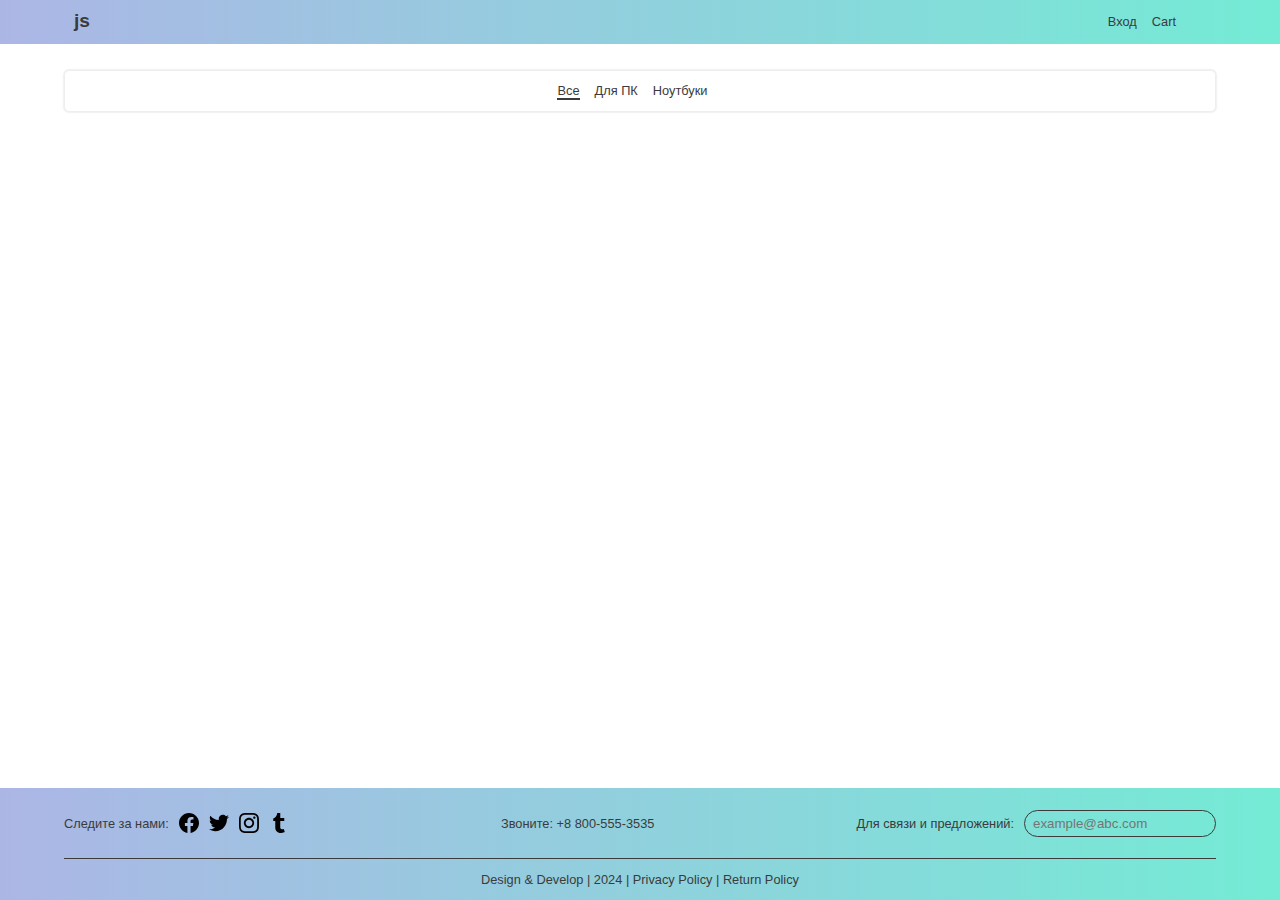
<file: index.html>
<!DOCTYPE html>
<html lang="en">

<head>
	<meta charset="UTF-8" />
	<meta name="viewport" content="width=device-width, initial-scale=1.0" />
	<meta http-equiv="X-UA-Compatible" content="ie=edge" />
	<link href="https://fonts.googleapis.com/icon?family=Material+Icons" rel="stylesheet" />
	<link rel="stylesheet" href="style.css" />
	<title>diplom</title>
</head>

<body onload="getUser()">
	
	<header>
		<div class="container">
			<nav>
				<div class="logo">
					<span class="title"> <a href="/index.html">js</a></span>
					<!-- <span class="icon"><i class="material-icons">shopping_cart</i></span> -->
				</div>
				<div class="nav-link">
					<ul>
						<li class="nav-item"><a href="/auth/login.html" id="loginButton">Вход</a></li>
						<li class="nav-item" id="basket-container"><i class="material-icons">shopping_basket</i><span id="basket"></span></li>
						<li class="nav-item"><a onclick="getCart()" id="cartName">Корзина</a></li>
						<li class="nav-item"><a onclick="logout()" id="logoutButton">Выход</a></li>
					</ul>
				</div>
			</nav>
		</div>
	</header>
	

	
	<main class="container">
		<div class="category-bar">
			<div class="nav-link center">
					<ul>
						<li id="cat-all" class="nav-item active"><a onclick="getAll()">Все</a></li>
						<li id="cat-pc" class="nav-item" ><a onclick="getForPc()">Для ПК</a></li>
						<li id="cat-lap" class="nav-item"><a onclick="getLaptops()">Ноутбуки</a></li>
					</ul>
			</div>
		</div>
		<div class="flex-container">
			<div class="product-list-container" id="product-container"></div>
		</div>
	</main>
	

	
	<footer>
		<div class="container">
			<div class="footer-container">
				<div class="foot-col-social">
					<div class="social-text">
						<p>Следите за нами:</p>
					</div>
					<ul class="social">
						<li><a href="#" class="foot-icons facebook"></a></li>
						<li><a href="#" class="foot-icons twitter"></a></li>
						<li><a href="#" class="foot-icons instagram"></a></li>
						<li><a href="#" class="foot-icons tumblr"></a></li>
					</ul>
				</div>
				<div class="foot-col-text">
					<p>Звоните: +8 800-555-3535</p>
				</div>
				<div class="foot-col-newsletter">
					<div class="newsletter-text">
						<p>Для связи и предложений:</p>
					</div>
					<div class="newsletter-input">
						<input type="email" class="foot-input" placeholder="example@abc.com" />
					</div>
				</div>
			</div>
			<div class="line"></div>
			<div class="footer-text">
				<p>
					Design & Develop |  2024 |
					<a href="">Privacy Policy</a> | <a href="">Return Policy</a>
				</p>
			</div>
		</div>
	</footer>
	
	<script src="./app.js"></script>
</body>

</html>
</file>
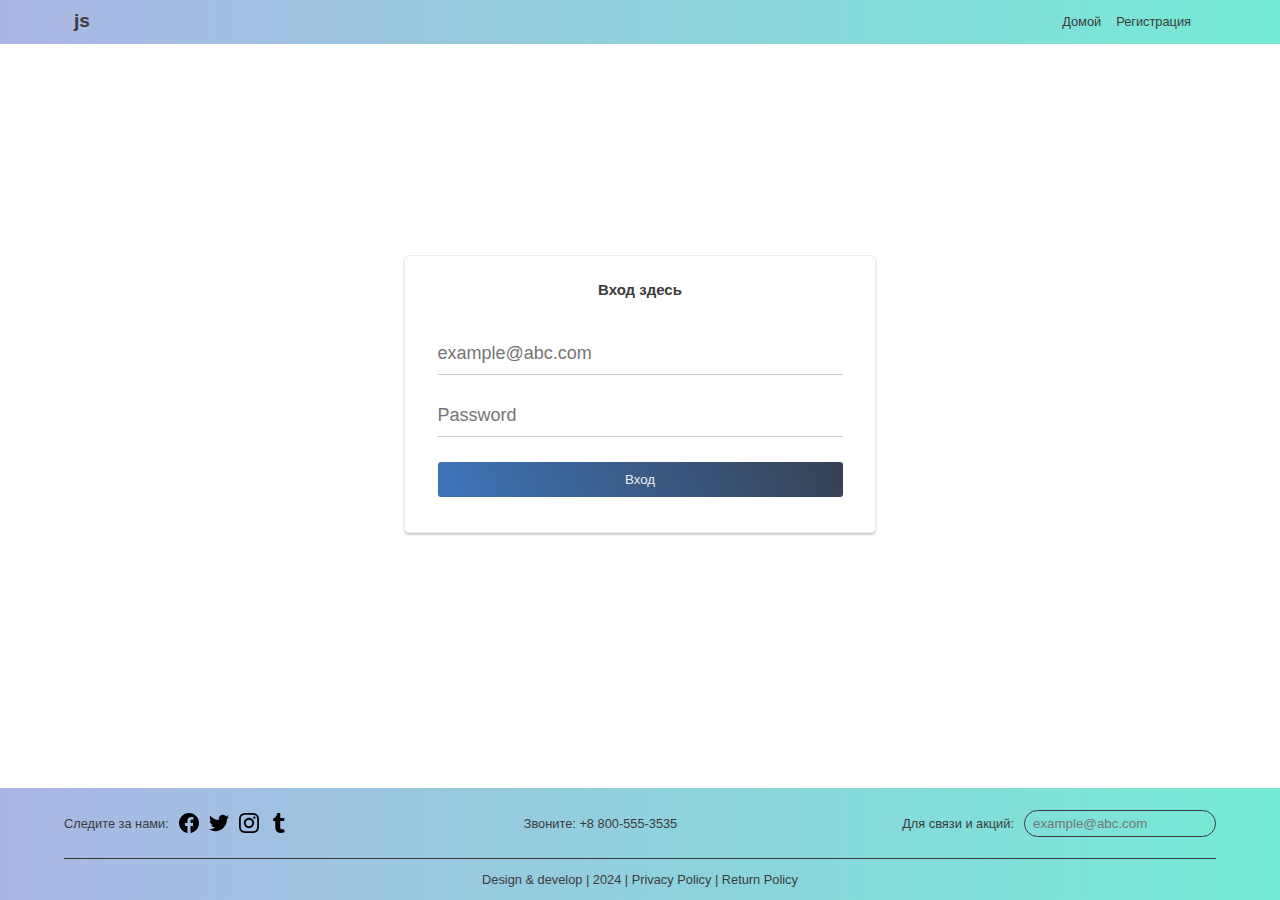
<file: auth/login.html>
<!DOCTYPE html>
<html lang="en">

<head>
	<meta charset="UTF-8" />
	<meta name="viewport" content="width=device-width, initial-scale=1.0" />
	<meta http-equiv="X-UA-Compatible" content="ie=edge" />
	<link href="https://fonts.googleapis.com/icon?family=Material+Icons" rel="stylesheet" />
	<link rel="stylesheet" href="../style.css" />
	<title>js</title>
</head>

<body>
	
	<header>
		<div class="container">
			<nav>
				<div class="logo">
					<span class="title"> <a href="/index.html">js</a></span>
					<!-- <span class="icon"><i class="material-icons">shopping_cart</i></span> -->
				</div>
				<div class="nav-link">
					<ul>
						<li class="nav-item"><a href="/index.html">Домой</a></li>
						<li class="nav-item"><a href="/auth/signup.html">Регистрация</a></li>
					</ul>
				</div>
			</nav>
		</div>
	</header>
	

	
	<main class="container auth-main">
		<div class="card">
			<div class="card-tile">
				<h3>Вход здесь</h3>
			</div>
			<div class="card-content">
				<form action="javascript:login()" class="form-container">
					<input class="form-input" type="email" name="loginEmail" id="loginEmail" placeholder="example@abc.com"
						required />
					<input class="form-input" type="password" name="loginPassword" id="loginPassword" placeholder="Password"
						required />
					<button type="submit" class="btn">Вход</button>
				</form>

			</div>
		</div>
	</main>
	

	
	<footer>
		<div class="container">
			<div class="footer-container">
				<div class="foot-col-social">
					<div class="social-text">
						<p>Следите за нами:</p>
					</div>
					<ul class="social">
						<li><a href="#" class="foot-icons facebook"></a></li>
						<li><a href="" class="foot-icons twitter"></a></li>
						<li><a href="" class="foot-icons instagram"></a></li>
						<li><a href="" class="foot-icons tumblr"></a></li>
					</ul>
				</div>
				<div class="foot-col-text">
					<p>Звоните: +8 800-555-3535</p>
				</div>
				<div class="foot-col-newsletter">
					<div class="newsletter-text">
						<p>Для связи и акций:</p>
					</div>
					<div class="newsletter-input">
						<input type="email" class="foot-input" placeholder="example@abc.com" />
					</div>
				</div>
			</div>
			<div class="line"></div>
			<div class="footer-text">
				<p>
					Design & develop | 2024 |
					<a href="">Privacy Policy</a> | <a href="">Return Policy</a>
				</p>
			</div>
		</div>
	</footer>
	
	<script src="/auth/auth.js"></script>
</body>

</html>
</file>
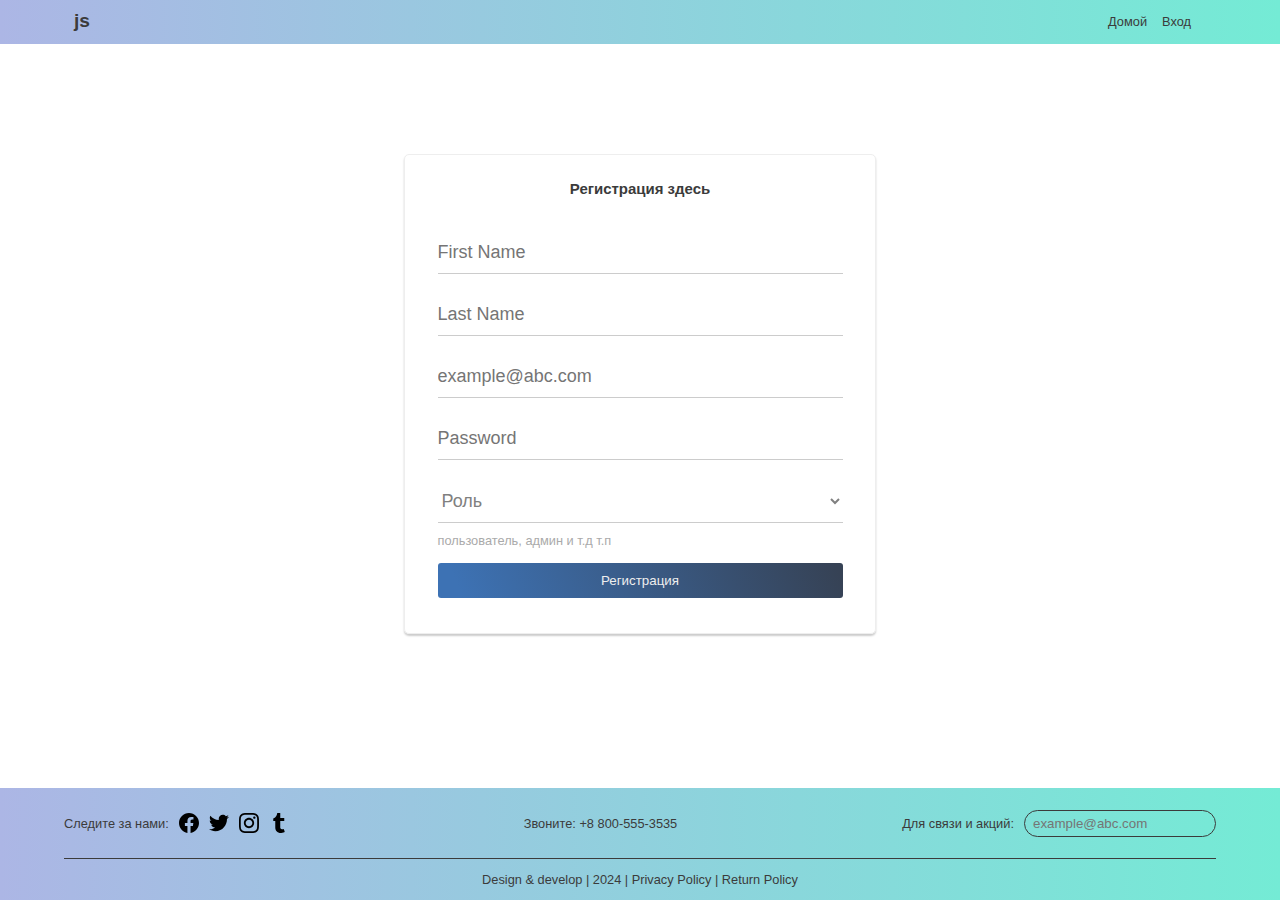
<file: auth/signup.html>
<!DOCTYPE html>
<html lang="en">
  <head>
	<meta charset="UTF-8" />
	<meta name="viewport" content="width=device-width, initial-scale=1.0" />
	<meta http-equiv="X-UA-Compatible" content="ie=edge" />
	<link
	  href="https://fonts.googleapis.com/icon?family=Material+Icons"
	  rel="stylesheet"
	/>
	<link rel="stylesheet" href="../style.css" />
	<title>js</title>
  </head>

  <body>
	
	<header>
	  <div class="container">
		<nav>
		  <div class="logo">
			<span class="title"> <a href="/index.html">js</a></span>
			<!-- <span class="icon"><i class="material-icons">shopping_cart</i></span> -->
		  </div>
		  <div class="nav-link">
			<ul>
				<li class="nav-item"><a href="/index.html">Домой </a></li>
			  <li class="nav-item"><a href="/auth/login.html">Вход</a></li>
			</ul>
		  </div>
		</nav>
	  </div>
	</header>

	<main class="container auth-main">
	  <div class="card">
		<div class="card-tile">
		  <h3>Регистрация здесь</h3>
		</div>
		<div class="card-content">
		  <form action="javascript:register()" class="form-container">
			<input
			  class="form-input"
			  type="text"
			  name="firstName"
			  id="firstName"
			  placeholder="First Name"
			  required
			/>
			<input
			  class="form-input"
			  type="text"
			  name="lastName"
			  id="lastName"
			  placeholder="Last Name"
			  required
			/>
			<input
			  class="form-input"
			  type="email"
			  name="email"
			  id="email"
			  placeholder="example@abc.com"
			  required
			/>
			<input
			  class="form-input"
			  type="password"
			  name="password"
			  id="password"
			  placeholder="Password"
			  required
			/>
			<select name="role" id="role" class="form-input select">
				<option disabled selected >Роль</option>
				<option value="user">Клиент</option>
				<option value="admin">Администратор</option>
			</select>
			<span class="hint-text">пользователь, админ и т.д т.п</span>
			<button type="submit" class="btn">Регистрация</button>
		  </form>
		</div>
	  </div>
	</main>

	<footer>
	  <div class="container">
		<div class="footer-container">
		  <div class="foot-col-social">
			<div class="social-text">
			  <p>Следите за нами:</p>
			</div>
			<ul class="social">
			  <li><a href="#" class="foot-icons facebook"></a></li>
			  <li><a href="" class="foot-icons twitter"></a></li>
			  <li><a href="" class="foot-icons instagram"></a></li>
			  <li><a href="" class="foot-icons tumblr"></a></li>
			</ul>
		  </div>
		  <div class="foot-col-text">
			<p>Звоните: +8 800-555-3535</p>
		  </div>
		  <div class="foot-col-newsletter">
			<div class="newsletter-text">
			  <p>Для связи и акций:</p>
			</div>
			<div class="newsletter-input">
			  <input
				type="email"
				class="foot-input"
				placeholder="example@abc.com"
			  />
			</div>
		  </div>
		</div>
		<div class="line"></div>
		<div class="footer-text">
		  <p>
			Design & develop | 2024 |
			<a href="">Privacy Policy</a> | <a href="">Return Policy</a>
		  </p>
		</div>
	  </div>
	</footer>
	<script src="/auth/auth.js"></script>
  </body>
</html>
</file>
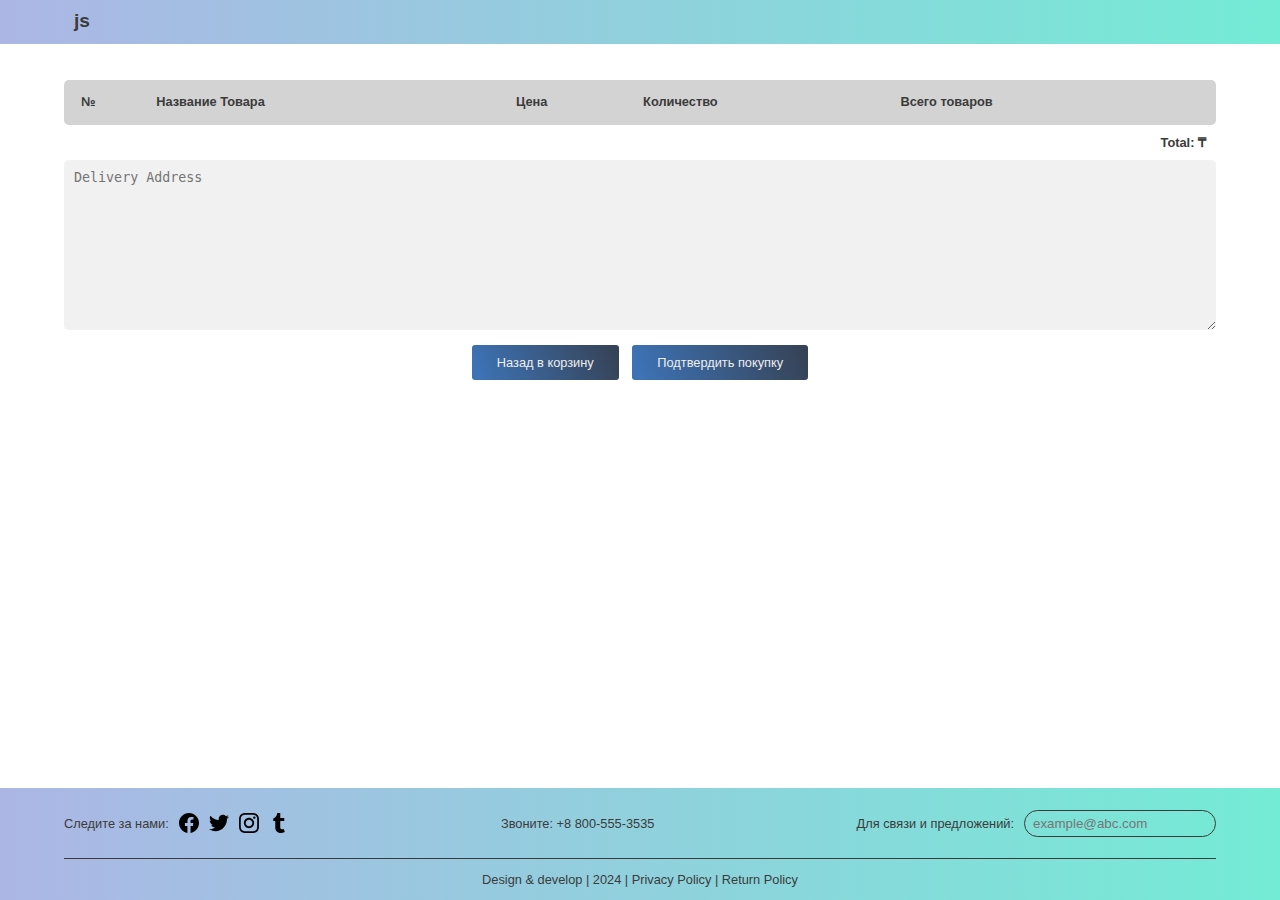
<file: checkout/checkout.html>
<!DOCTYPE html>
<html lang="en">

<head>
	<meta charset="UTF-8" />
	<meta name="viewport" content="width=device-width, initial-scale=1.0" />
	<meta http-equiv="X-UA-Compatible" content="ie=edge" />
	<link href="https://fonts.googleapis.com/icon?family=Material+Icons" rel="stylesheet" />
	<link rel="stylesheet" href="../style.css" />
	<title>js</title>
</head>

<body onload="renderCheckout()">
	<header>
		<div class="container">
			<nav>
				<div class="logo">
					<span class="title"> <a href="/index.html">js</a></span>
					<!-- <span class="icon"><i class="material-icons">shopping_cart</i></span> -->
				</div>
				<div class="nav-link"></div>
			</nav>
		</div>
	</header>

	<main class="container">
		<div class="flex-container">
			<div class="checkout">
				<table id="checkout-table">
					<tr>
						<thead>
							<td class="t-Head">№</td>
							<td class="t-Head">Название Товара</td>
							<td class="t-Head">Цена</td>
							<td class="t-Head">Количество</td>
							<td class="t-Head">Всего товаров</td>
						</thead>
					</tr>
					<tbody id="checkout-table-row" >

					</tbody>
				</table>
					<div class="total-container">
						<span class="t-Head">
							Total: ₸
							<span id="total"></span>
						</span>
					</div>
				<textarea name="" id="" cols="30" rows="10" class="input-textarea" placeholder="Delivery Address"></textarea>
			</div>
		</div>
		<div class="bottom-cta">
			<span class="btn cta"><a href="/cart/cart.html">Назад в корзину</a></span>
			<span class="btn cta" id="confirmPurchase"><a onclick="confirmPurchase()">Подтвердить покупку</a></span>
		</div>
	</main>
	

	<footer>
		<div class="container">
			<div class="footer-container">
				<div class="foot-col-social">
					<div class="social-text">
						<p>Следите за нами:</p>
					</div>
					<ul class="social">
						<li><a href="#" class="foot-icons facebook"></a></li>
						<li><a href="" class="foot-icons twitter"></a></li>
						<li><a href="" class="foot-icons instagram"></a></li>
						<li><a href="" class="foot-icons tumblr"></a></li>
					</ul>
				</div>
				<div class="foot-col-text">
					<p>Звоните: +8 800-555-3535</p>
				</div>
				<div class="foot-col-newsletter">
					<div class="newsletter-text">
						<p>Для связи и предложений:</p>
					</div>
					<div class="newsletter-input">
						<input type="email" class="foot-input" placeholder="example@abc.com" />
					</div>
				</div>
			</div>
			<div class="line"></div>
			<div class="footer-text">
				<p>
					Design & develop | 2024 |
					<a href="">Privacy Policy</a> | <a href="">Return Policy</a>
				</p>
			</div>
		</div>
	</footer>
	

	
	<script src="checkout.js"></script>
	

</body>

</html>
</file>
<file: style.css>
body {
	margin: 0;
	padding: 0;
	font-family: -apple-system, BlinkMacSystemFont, "Segoe UI", Roboto, Oxygen,
		Ubuntu, Cantarell, "Open Sans", "Helvetica Neue", sans-serif;
	font-size: 16px;
	color: rgb(59, 59, 59);
	height: 100vh;
	display: flex;
	flex-direction: column;
}

ul {
	list-style: none;
	margin: 0;
	padding: 0;
}

a {
	text-decoration: none;
	color: inherit;
	cursor: pointer;
}

input:focus,
select:focus,
textarea:focus,
button:focus {
	outline: none;
}

.container {
	width: 70%;
	margin: auto;
}

header {
	position: fixed;
	width: 100%;
	background: -webkit-linear-gradient(to right, #ACB6E5, #74ebd5);
	background: linear-gradient(to right, #ACB6E5, #74ebd5);
	display: flex;
	flex-direction: row;
	z-index: 999;
}
main {
	margin-top: 70px !important;
}
nav {
	display: flex;
	align-items: center;
	width: 100%;
	justify-content: space-between;
}
.auth-main {
	margin: auto !important;
}
.nav-link {
	align-items: center;
	justify-content: center;
	padding: 10px;
}
.nav-link > ul {
	display: flex;
	align-items: center;
}
.nav-item {
	margin-right: 15px;
}
.nav-item > a {
	display: inline-block;
	padding-bottom: 2px;
	position: relative;
}
.nav-item > a:after {
	background: none repeat scroll 0 0 transparent;
	bottom: 0;
	content: "";
	display: block;
	height: 2px;
	left: 50%;
	position: absolute;
	background: rgb(59, 59, 59);
	transition: width 0.3s ease 0s, left 0.3s ease 0s;
	width: 0;
}
.nav-item > a:hover:after {
	width: 100%;
	left: 0;
}
.active a::after {
	width: 100%;
	left: 0;
}
#basket::after {
	content: var(count);
	position: absolute;
	padding: 3px;
	font-size: 12px;
	top: 8px;
}

.logo {
	align-content: flex-start;
	padding: 10px 10px 12px 10px;
	font-weight: 800;
	font-size: 1.5em;
	align-content: center;
}

.icon {
	position: relative;
	top: 3px;
}


.card {
	margin: 10px auto;
	padding: 10px;
	display: flex;
	flex-direction: column;
	width: 450px;
	justify-content: center;
	align-items: center;
	border: 1px solid #eee;
	box-shadow: 0 2px 2px #ccc;
	border-radius: 5px;
}

.card-title {
	margin: 10px auto;
}

.card-content {
	width: 90%;
	padding: 10px;
}

.form-container {
	display: flex;
	flex-direction: column;
}

.form-input {
	margin: 10px 0px;
	border-bottom: 1px solid #ccc;
	border-top: none;
	border-left: none;
	border-right: none;
	padding: 10px 0px;
	font-size: 18px;
}
.select {
	background-color: #fff;
	color: gray;
}
.hint-text {
	color: rgb(170, 170, 170);
}
.btn {
	width: auto;
	margin: 15px 0px;;
	padding: 10px 25px;
	background: linear-gradient( 68.1deg,  rgba(61,114,180,1) 5.8%, rgb(54, 66, 85) 98.1% );
	border-radius: 3px;
	border: none;
	color: #eee;
	cursor: pointer;
}
.btn:hover {
	background: linear-gradient( 68.1deg,  rgb(48, 91, 143) 5.8%, rgb(38, 46, 59) 98.1% );
	transition: ease 300ms;
}

footer {
	align-content: flex-end;
	background: -webkit-linear-gradient(to right, #ACB6E5, #74ebd5);
		background: linear-gradient(to right, #ACB6E5, #74ebd5);
}

.footer-container {
	display: flex;
	margin: 15px auto;
	justify-content: space-between;
}
div[class^="foot-col"] {
	display: flex;
	align-items: center;
}

.social {
	display: flex;
	padding-left: 10px;
}
.foot-icons {
	display: block;
	width: 20px;
	height: 20px;
	margin-right: 10px;
}
.facebook {
	background: url('./social-icons/facebook.svg');
}
.twitter {
	background: url('./social-icons/twitter.svg');
}
.instagram {
	background: url('./social-icons/instagram.svg');
}
.tumblr {
	background: url('./social-icons/tumblr.svg');
}

.foot-input {
	background: transparent;
	border: 1px solid rgb(59, 59, 59);
	margin-left: 10px;
	padding: 5px 5px 5px 8px;
	border-radius: 50px;
}
.line {
	height: 1px;
	width: 100%;
	background-color: rgb(59, 59, 59);
}

.footer-text {
	width: 100%;
	text-align: center;
}

/* ниже товары */

.flex-container {
	display: flex;
	flex-direction: row;
	padding: 10px 0px;
}

.sidebar-card {
	flex: 1;
	border: 1px solid #eee;
	height: 1024px;
}
.product-list-container {
	flex: 4;
	padding: 25px 0px;

}
.cart-items, .checkout {
	flex: 1;
}

.welcome-text {
	display: block;
	text-align: center;
}
.welcome-text > h3 {
	margin: 20px 10px;
}
.category-bar {
	height: 40px;
	border: 1px solid #eee;
	box-shadow: 0 0px 2px #ccc;
	border-radius: 5px;
	display: flex;
	align-content: center;
	justify-content: center;
}
.center {
	display: flex;
}
.bottom-cta {
	margin: 15px 0px;
	text-align: center;
}

.cta {
	margin: 0px 5px;
}
.side-title {
	padding: 5px;
}

.product-item, .cart-product-item {
	display: flex;
	align-items: center;
	border: 1px solid #eee;
	box-shadow: 0 2px 2px #ccc;
	border-radius: 5px;
	padding: 10px;
}
.prod-data{
	display: flex;
	flex-direction: column;
	align-items: flex-start;
	justify-content: space-around;
	padding: 0px 15px;
	height: 300px;
}
.cart-prod-data {
	display: flex;
	flex-direction: row;
	align-items: center;
	margin: 0px 10px;
	height: 100px;
	display: flex;
	width: 100%;
	justify-content: space-between;

}
.prod-image {
	flex: 0 0 250px;
	display: flex;
	justify-content: center;
}
.prod-image > img {
	max-height: 250px;
	max-width: 250px;
}
.cart-prod-image {
	flex: 0 0 20%;
	display: flex;
	justify-content: center;
}
.cart-prod-image > img {
	height: 60px;
}
.edit-quant {
	display: flex;
}
.edit-count-btn {
	background-color: transparent;
	border: none;
	padding-top: 7px;
	margin: 0px 5px;
	cursor: pointer;
}
.quant-input {
	background-color: lightgray;
	padding: 0px 10px;
	text-align: center;
	border: 1px solid #ccc;
	border-radius: 20px
}
.cart-btn {
	width: 100%;
	display: flex;
	align-self: flex-end;
}
.remove-cart-btn {
	margin: 0px 25px;
}
.delete-btn {
	background-color: transparent;
	border:none;
	color: rgb(197, 38, 38);
	cursor: pointer;
	padding: 5px;
}
.vertical-space {
	width: 100%;
	height:20px;
}

#prod-title {
	font-size: 20px;
	font-weight: 600;
	margin: 5px 0px;
}
#prod-price, #cart-prod-price {
	font-size: 18px;
	font-weight: 500;
	margin: 5px 0px;
	color: rgb(194, 91, 32);
}
#cart-prod-title {
	width: 33.33%;
}
#prod-description{
	font-weight: 400;
	letter-spacing: 0.5px;
}

#quantity {
	width: 45px;
	margin: 0;
}
.checkout{
	display: flex;
	flex-direction: column;
}

table {
	background-color: lightgray;
	padding: 10px;
	border-radius: 5px;
	width: 100%;
}
.t-Head{
	font-weight: 600;
	padding: 2px 5px;
}
.t-row {
	padding: 5px;
}

.total-container {
	width: 100%;
	text-align: right;
}
.total-container > span {
	padding: 10px;
	display: inline-block;
}
.input-textarea {
	width: calc(100% - 20px);
	background-color: rgb(241, 241, 241);
	border: none;
	padding: 10px;
	border-radius: 5px;

}






/*айфон*/
@media only screen and (max-width:768px){
	.container{
		width: 100%;
	}
	.nav-link {
		padding: 0px;
	}
	.nav-item {
		margin-right: 8px;
		font-size: 14px;
	}
	.category-bar {
		margin: 0px 10px;
	}
	#prod-title {
		text-align: center;
	}
	#prod-description {
		display: none;
	}
	.card {
		width: 300px;
		margin: 30px auto;
	}
	.footer-container {
		display: flex;
		flex-direction: column;
	}

	.foot-col-newsletter {
		width: 100%;
	}

	div[class^="foot-col"] {
		display: flex;
		align-items: center;
		flex-direction: column;
	}
	.product-item {
		flex-direction: column;
		margin-bottom: 5px;
	}
	.prod-data {
		align-items: center;
		height: unset;
	}
	.cart-btn{
		display: unset;
		align-self: unset;
		text-align: center;
	}
	.flex-container {
		margin: 0px 10px;
	}
	.cart-prod-data {
		flex-direction: column;
		justify-content: unset;
		height: unset;
	}
	#cart-prod-title {
		width: unset;
		text-align: center;
	}
	.remove-cart-btn {
		margin: unset;
	}
	.bottom-cta {
		display: flex;
		flex-direction: column;
	}
	.cta {
		margin: 10px;
	}
	.prod-image {
		flex: 0 0 200px;
	}
}
/* планшет */
@media only screen and (min-width:769px) and (max-width: 1024px){
	#prod-description {
		display: none;
	}
	.prod-data {
		justify-content: center;
	}

}
/* ноут */
@media only screen and (min-width:1025px) and (max-width: 1500px){
	body {
		font-size: 0.8rem;
	}
	.container {
		width: 90%;
	}
}
</file>
